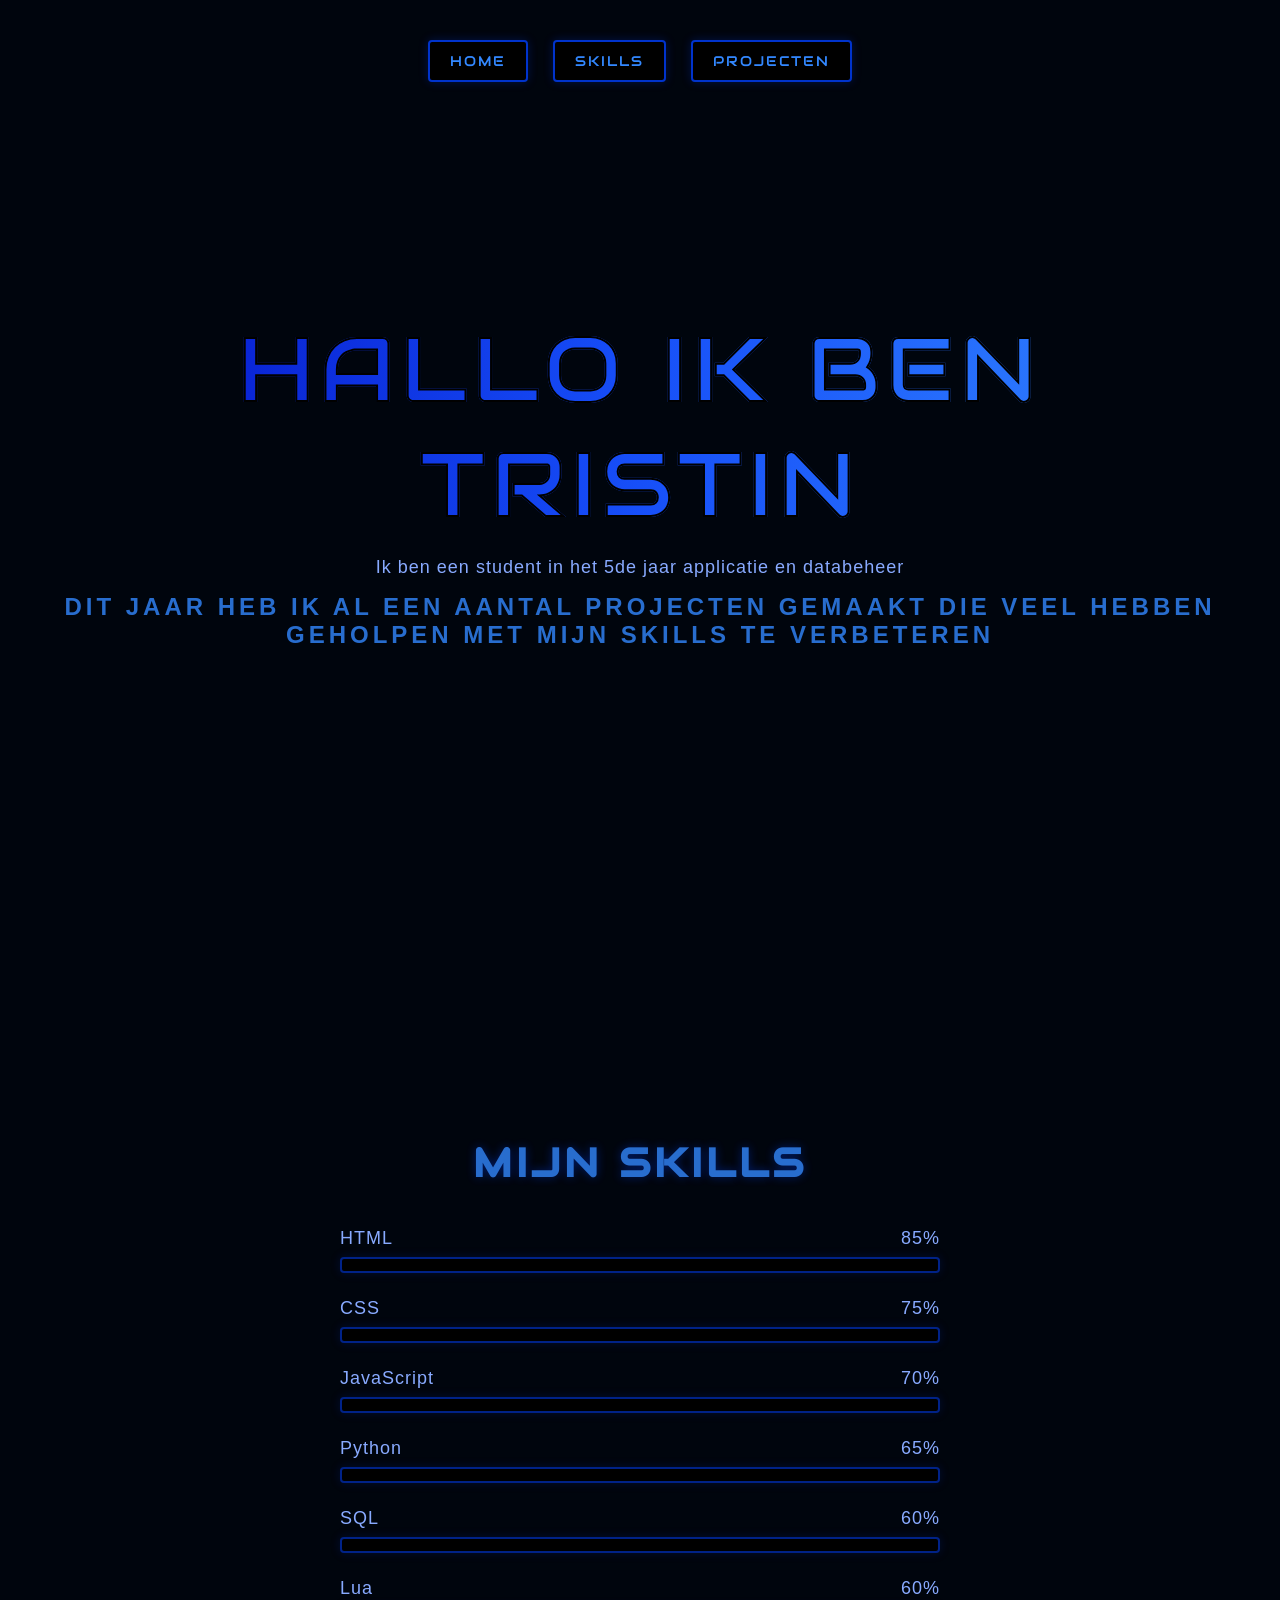
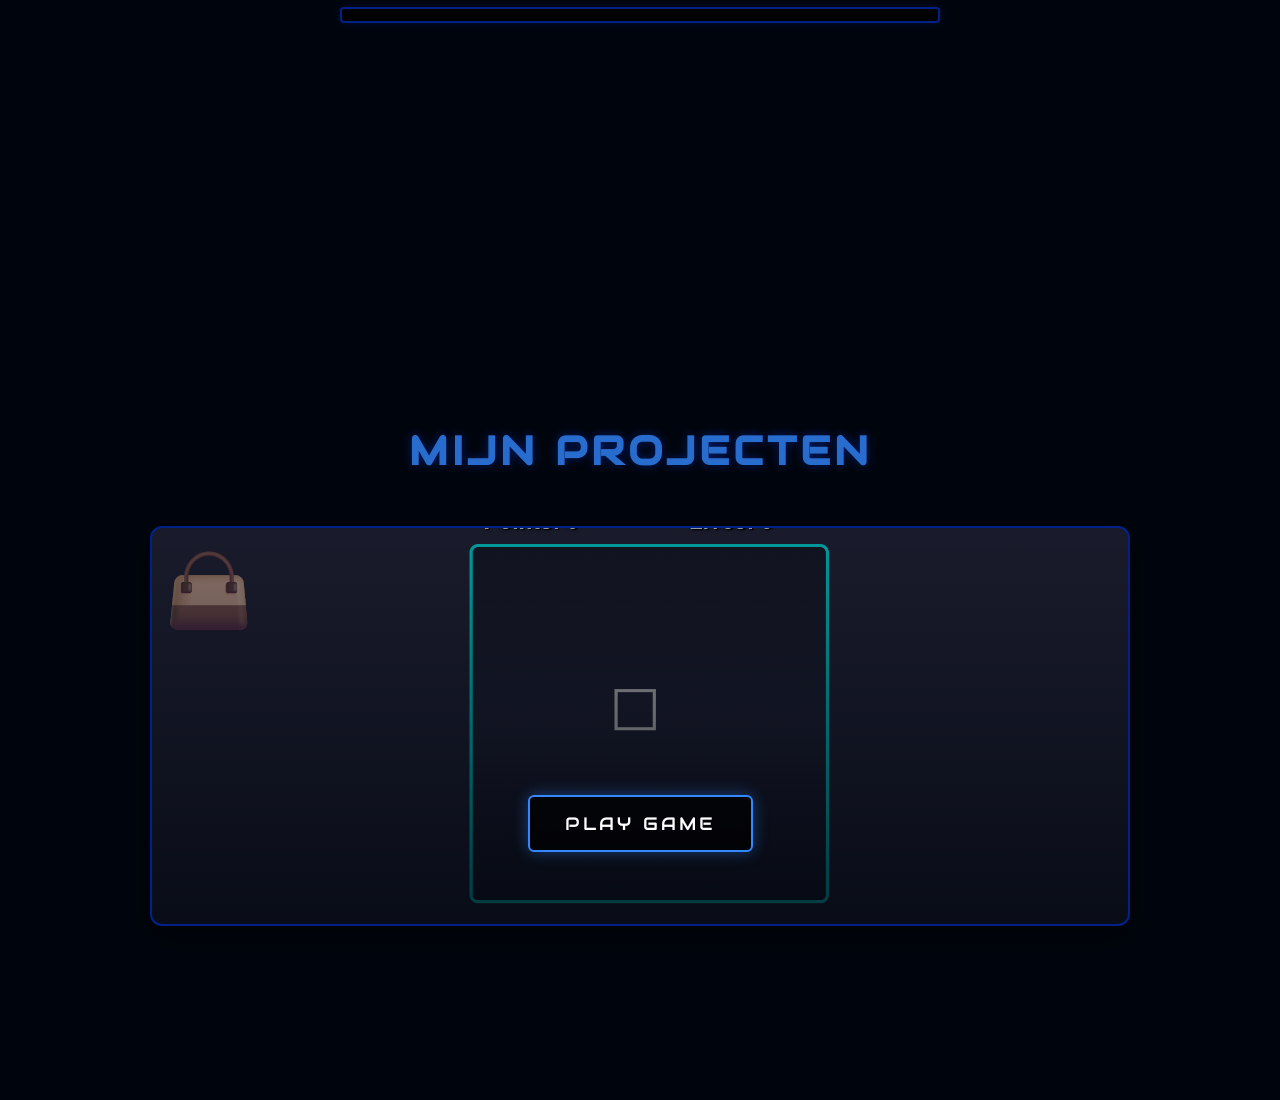
<file: index.html>
<!DOCTYPE html>
<html lang="en">

<head>
    <meta charset="UTF-8">
    <meta name="viewport" content="width=device-width, initial-scale=1.0">
    <title>Tristin portfolio</title>
    <link href="https://fonts.googleapis.com/css2?family=Coiny&family=Noto+Serif+JP:wght@200..900&display=swap"
        rel="stylesheet">
    <link rel="preconnect" href="https://fonts.googleapis.com">
    <link rel="preconnect" href="https://fonts.gstatic.com" crossorigin>
    <link href="https://fonts.googleapis.com/css2?family=Audiowide&display=swap" rel="stylesheet">
    <link rel="stylesheet" href="CSS/styles.css">
</head>

<body>
    <nav class="navbar">
        <a href="#home" class="nav-btn">Home</a>
        <a href="#skills" class="nav-btn">Skills</a>
        <a href="#projecten" class="nav-btn">Projecten</a>
    </nav>


    <section id="home" class="portfolio-section">
        <div class="portfolio-content">
            <h1>Hallo ik ben Tristin</h1>
            <h3>Ik ben een student in het 5de jaar applicatie en databeheer</h3>
            <h2>Dit jaar heb ik al een aantal projecten gemaakt die veel hebben geholpen met mijn skills te verbeteren
            </h2>
        </div>
    </section>
    <!--<section id="skills" class="portfolio-section">
        <h2 class="section-title">Mijn Skills</h2>

        <div id="skill-container" class="skills-container">
            <div class="skill-box">
                <div class="skill-info">
                    <span>HTML</span>
                    <span>90%</span>
                </div>
                <div class="progress-bar">
                    <div class="progress html-bar"></div>
                </div>
            </div>

            <div class="skill-box">
                <div class="skill-info">
                    <span>CSS</span>
                    <span>80%</span>
                </div>
                <div class="progress-bar">
                    <div class="progress css-bar"></div>
                </div>
            </div>

            <div class="skill-box">
                <div class="skill-info">
                    <span>JavaScript</span>
                    <span>80%</span>
                </div>
                <div class="progress-bar">
                    <div class="progress js-bar"></div>
                </div>
            </div>

            <div class="skill-box">
                <div class="skill-info">
                    <span>Python</span>
                    <span>70%</span>
                </div>
                <div class="progress-bar">
                    <div class="progress python-bar"></div>
                </div>
            </div>

            <div class="skill-box">
                <div class="skill-info">
                    <span>SQL</span>
                    <span>60%</span>
                </div>
                <div class="progress-bar">
                    <div class="progress sql-bar"></div>
                </div>
            </div>

            <div class="skill-box">
                <div class="skill-info">
                    <span>Lua</span>
                    <span>60%</span>
                </div>
                <div class="progress-bar">
                    <div class="progress lua-bar"></div>
                </div>
            </div>
        </div>
    </section>-->
    <section id="skills" class="portfolio-section">
        <h2 class="section-title">Mijn Skills</h2>

        <div id="skills-container" class="skills-container"></div>
    </section>
    <section id="projecten" class="portfolio-section">
        <h2 class="section-title">Mijn Projecten</h2>

        <div class="projects-grid">
            <div class="project-card game-card">

                <a href="Game2/Game2.html" class="project-play-btn">
                    PLAY GAME
                </a>

            </div>
        </div>
    </section>
    <script src="script.js"></script>
</body>

</html>
</file>
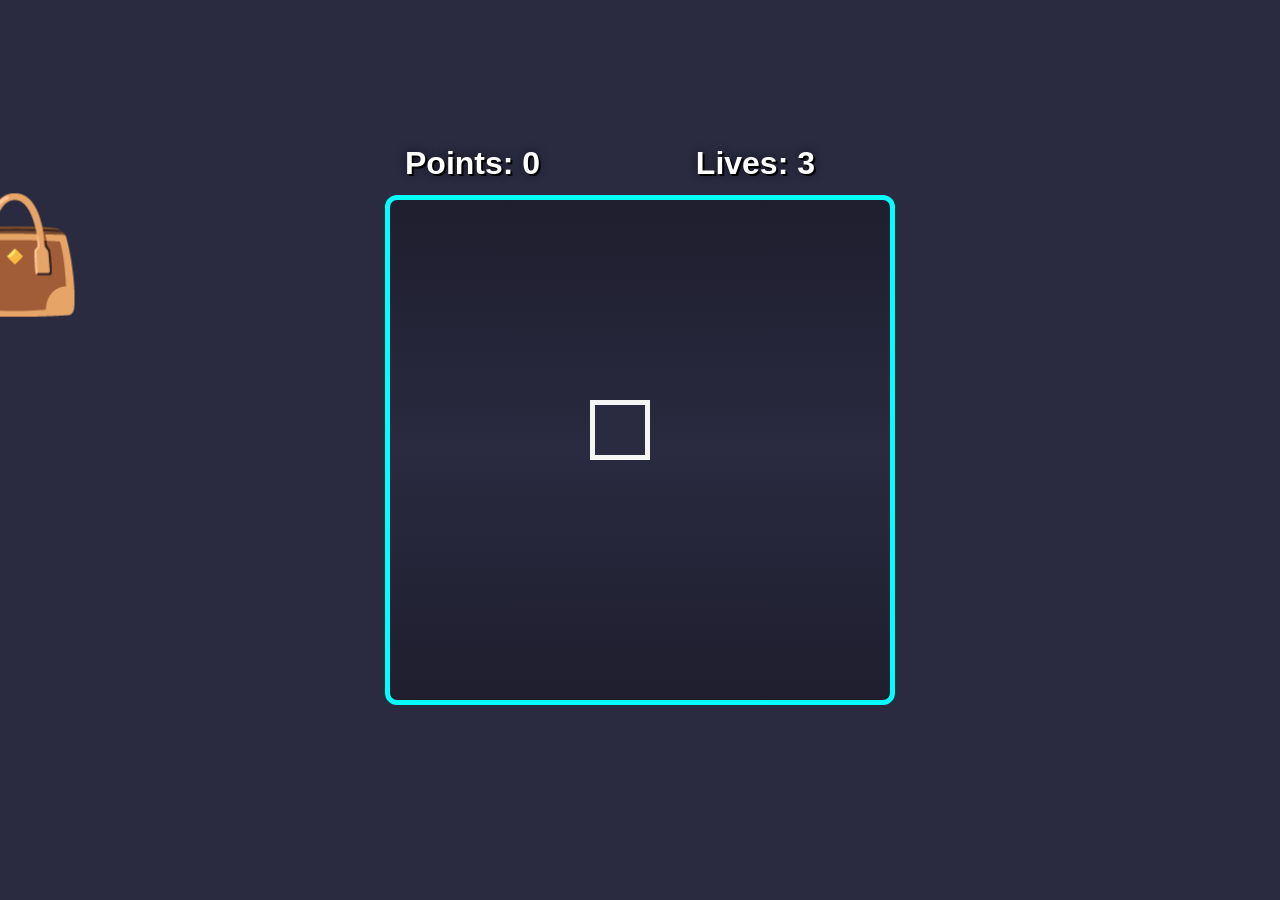
<file: Game2/Game2.html>
<!DOCTYPE html>
<html lang="en">

<head>
    <meta charset="UTF-8">
    <meta name="viewport" content="width=device-width, initial-scale=1.0">
    <title>Game2</title>
    <link rel="stylesheet" href="Game2.css">
</head>

<body>

    <div id="gameContainer">
        <canvas id="mainGame"></canvas>
        <div id="gameButton"></div>
        <div id="points">Points: 0</div>
        <div id="lives">Lives: 3</div>
        <div id="shop">&#128092;</div>
        <div id="shopUI">
            <div class="shopSkin" data-color="orange">🟠</div>
            <div class="shopSkin" data-color="blue">🔵</div>
            <div class="shopSkin" data-color="yellow">🟡</div>
            <div class="shopSkin" data-color="purple">🟣</div>
            <div class="shopSkin" data-color="green">🟢</div>
            <div class="shopSkin" data-color="red">🔴</div>
        </div>
    </div>



    <script type="module" src="Game2.js"></script>
</body>

</html>
</file>
<file: CSS/styles.css>
* {
  margin: 0;
  padding: 0;
  box-sizing: border-box;
}

body {
  background-color: #00050d;
  color: #ffffff;
  overflow-x: hidden;
}

.navbar {
  position: fixed;
  top: 40px;
  left: 50%;
  transform: translateX(-50%);
  display: flex;
  flex-direction: row; 
  gap: 25px;
  z-index: 100;
  transition: all 0.3s ease;
}

.nav-btn {
  font-family: "Audiowide", sans-serif;
  font-size: 14px;
  text-transform: uppercase;
  text-decoration: none;
  letter-spacing: 2px;
  color: #3388ff;
  background-color: #000000;
  padding: 10px 20px;
  border: 2px solid #0033cc;
  border-radius: 4px;
  transition: all 0.3s ease-in-out;
  box-shadow: 0 0 10px rgba(0, 51, 204, 0.3);
  text-align: center;
  white-space: nowrap; 
}

.nav-btn:hover {
  color: #ffffff;
  background-color: #0033cc;
  border-color: #3388ff;
  transform: translateY(-3px);
  box-shadow: 
    0 0 15px rgba(51, 136, 255, 0.6),
    0 0 30px rgba(0, 51, 204, 0.4);
}

.portfolio-section {
  min-height: 100vh;
  display: flex;
  flex-direction: column;
  align-items: center;
  justify-content: center;
  padding: 120px 20px 60px 20px; 
}

.portfolio-content {
  text-align: center;
  display: flex;
  flex-direction: column;
  align-items: center;
  gap: 15px; 
  width: 100%;
  max-width: 1200px;
}

h1 {
  font-family: "Audiowide", sans-serif;
  font-weight: 400;
  font-size: 90px; 
  text-transform: uppercase; 
  letter-spacing: 6px;       

  background: linear-gradient(
    90deg,
    #0310c5 0%,
    #174ff8 25%,
    #3388ff 50%,
    #1a53fd 75%,
    #0310c5 100%
  );
  background-size: 200% auto;
  -webkit-background-clip: text;
  background-clip: text;
  color: transparent;
  -webkit-text-stroke: 2px #000000;

  animation:
    shine 4s linear infinite,
    float 4s ease-in-out infinite;
}

h2 {
  font-family: 'Share Tech', sans-serif;
  font-size: 24px;
  text-transform: uppercase;
  letter-spacing: 4px;
  color: #3388ff; 
  opacity: 0.8;
}

h3 {
  font-family: 'Share Tech', sans-serif;
  font-size: 18px;
  letter-spacing: 1px;
  color: #88aaff; 
  font-weight: 300;
}

.section-title {
  margin-bottom: 40px;
  font-family: "Audiowide", sans-serif;
  font-size: 40px;
  color: #3388ff;
  text-shadow: 0 0 10px rgba(0, 51, 204, 0.6);
  text-align: center;
}

.skills-container {
  width: 100%;
  max-width: 600px;
  display: flex;
  flex-direction: column;
  gap: 25px;
}

.skill-box {
  width: 100%;
}

.skill-info {
  display: flex;
  justify-content: space-between;
  font-family: 'Share Tech', sans-serif;
  font-size: 18px;
  color: #88aaff;
  margin-bottom: 8px;
  letter-spacing: 1px;
}

.progress-bar {
  width: 100%;
  height: 16px;
  background-color: #000000;
  border: 2px solid #002288;
  border-radius: 4px;
  overflow: hidden;
  box-shadow: 0 0 10px rgba(0, 34, 136, 0.3);
}

.progress {
  height: 100%;
  background: linear-gradient(90deg, #0033cc, #3388ff);
  box-shadow: 0 0 12px rgba(51, 136, 255, 0.7);
  width: 0%; 
  transition: width 2s cubic-bezier(0.25, 1, 0.5, 1);
}

.projects-grid {
  display: grid;
  grid-template-columns: repeat(auto-fit, minmax(280px, 1fr));
  gap: 30px;
  width: 100%;
  max-width: 1000px;
  padding: 10px;
}

.game-card {
  height: 400px;
  background: linear-gradient(180deg, rgba(0, 5, 13, 0.4) 0%, rgba(0, 5, 13, 0.8) 100%), 
              url('../GamePic.png');
  background-size: cover;
  background-position: center;
  
  border: 2px solid #002288;
  border-radius: 12px;
  display: flex;
  align-items: center;     
  justify-content: center;  
  position: relative;
  overflow: hidden;
  transition: all 0.4s cubic-bezier(0.25, 1, 0.5, 1);
  box-shadow: 0 10px 30px rgba(0, 0, 0, 0.5);
}

.project-play-btn {
  font-family: 'Audiowide', sans-serif;
  font-size: 18px;
  letter-spacing: 3px;
  margin-top: 20%;
  color: #ffffff;
  text-decoration: none;
  text-transform: uppercase;
  background-color: rgba(0, 0, 0, 0.7); 
  padding: 15px 35px;
  border: 2px solid #3388ff;
  border-radius: 6px;
  transition: all 0.3s ease-in-out;
  box-shadow: 0 0 15px rgba(51, 136, 255, 0.4);
  backdrop-filter: blur(4px);
}

.project-play-btn:hover {
  background-color: #3388ff;
  color: #000000;
  box-shadow: 0 0 25px #3388ff, 0 0 50px rgba(51, 136, 255, 0.6);
  transform: scale(1.05);
}

.game-card:hover {
  border-color: #3388ff;
  transform: translateY(-8px);
  box-shadow: 0 15px 35px rgba(51, 136, 255, 0.3);
  background: linear-gradient(180deg, rgba(0, 5, 13, 0.2) 0%, rgba(0, 5, 13, 0.6) 100%), 
              url('../GamePic.png');
  background-size: cover;
  background-position: center;
}

@keyframes shine {
  0% { background-position: 0% center; }
  100% { background-position: 200% center; }
}

@keyframes float {
  0%, 100% {
    transform: translateY(0);
    text-shadow: 0 0 10px rgba(0, 102, 255, 0.5), 0 0 20px rgba(0, 51, 204, 0.3);
  }
  50% {
    transform: translateY(-12px); 
    text-shadow: 0 0 20px rgba(51, 136, 255, 0.8), 0 0 40px rgba(0, 102, 255, 0.5);
  }
}

@media (max-width: 768px) {
  .navbar {
    top: 20px;
    flex-direction: column;
    gap: 10px;
  }
  
  .nav-btn {
    padding: 8px 16px;
    font-size: 12px;
    width: 150px; 
  }

  .portfolio-section {
    padding-top: 230px; 
  }

  h1 {
    font-size: 60px;
    letter-spacing: 4px;
  }

  .section-title {
    font-size: 32px;
  }

  .game-card {
    height: 350px;
  }
}

@media (max-width: 480px) {
  .navbar {
    top: 15px;
    gap: 8px;
  }

  .nav-btn {
    width: 130px; 
    padding: 6px 12px;
    font-size: 11px;
  }

  h1 {
    font-size: 38px;
    letter-spacing: 2px;
    -webkit-text-stroke: 1px #000000;
  }

  .portfolio-section {
    padding-top: 210px;
  }

  .game-card {
    height: 280px;
  }
}
</file>
<file: Game2/Game2.css>
body {
    margin: 0;
    display: flex;
    justify-content: center;
    align-items: center;
    min-height: 100vh; 
    background-color: #2a2a40;
}

#gameContainer {
    position: relative; 
    width: 510px;       
    height: 510px;      
}

#mainGame {
    width: 500px;
    height: 500px;
    background: linear-gradient(#1e1e2e, #2a2a40, #1e1e2e);
    border: 5px solid #0ff;
    border-radius: 12px;
   
    position: absolute;
    top: 0;
    left: 0;
}

#gameButton {
    height: 50px;
    width: 50px;
    background-color: #2a2a40;
    border: 5px solid whitesmoke;
    transition: border-color 0.5s ease;


    position: absolute; 
    top: 235px;   
    left: 235px;  
    transform: translate(-50%, -50%);
    z-index: 10; 
    transition: all 0.2s ease-out;
}

#points{
    position: absolute;
    top: -50px;
    left: 20px;

    font-family: 'Arial', sans-serif;
    font-size: 32px;
    font-weight: bold;
    color: #ffffff; 
    text-shadow: 2px 2px 0px #000000,
                 0px 0px 10px rgba(0,0,0,0.5); 
}

#lives{
    position: absolute;
    top: -50px;
    right: 80px;

    font-family: 'Arial', sans-serif;
    font-size: 32px;
    font-weight: bold;
    color: #ffffff; 
    text-shadow: 2px 2px 0px #000000,
                 0px 0px 10px rgba(0,0,0,0.5); 
}



#shop{
    position: absolute;
    top: 50px;
    left: -380px;
    scale: 7;
}

#shopUI{
    position: absolute;
    top: 200px;
    right: 650px;

    width: 300px;
    padding: 15px;
    border-radius: 16px;

    background: #1e1f26;
    box-shadow: 0 10px 30px rgba(0,0,0,0.4);

    display: grid;
    grid-template-columns: repeat(3, 1fr); /* 3 skins per row */
    gap: 12px;
    z-index: 10;
    visibility: hidden;
}

.shopSkin{
    height: 80px;
    width: 100%;
    background: #2a2c36;
    border-radius: 12px;
    border: 5px solid whitesmoke;
    display: flex;
    align-items: center;
    justify-content: center;

    font-size: 28px;

}
</file>
